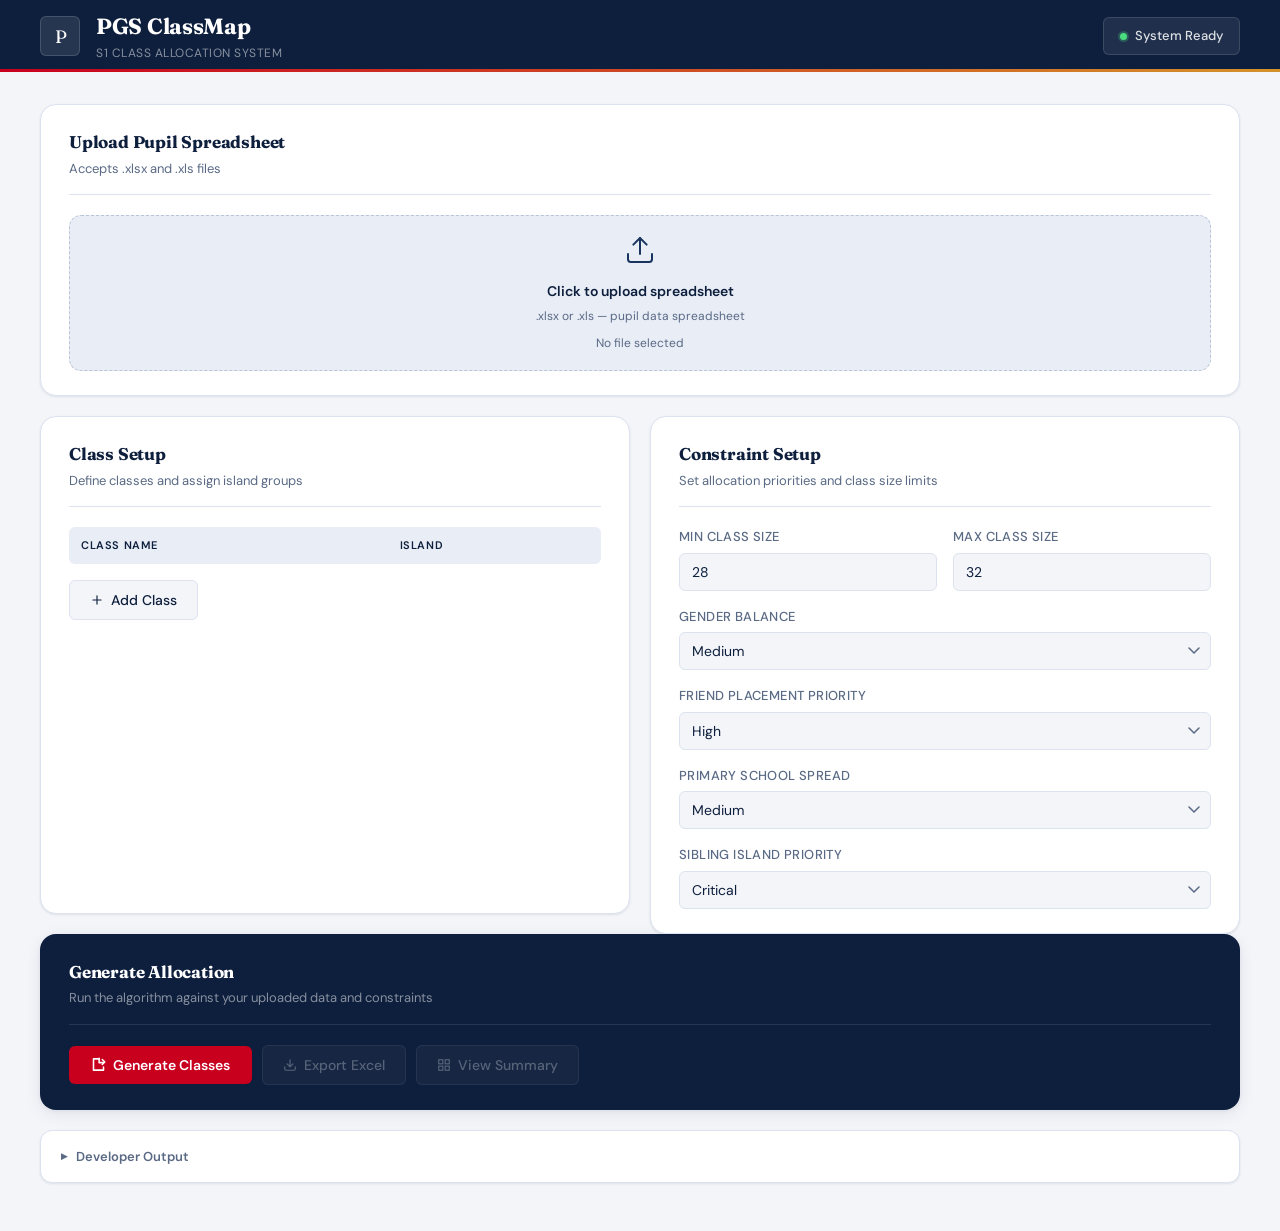
<file: frontend/index.html>
<!DOCTYPE html>
<html lang="en">
<head>
  <meta charset="UTF-8" />
  <meta name="viewport" content="width=device-width, initial-scale=1.0"/>
  <title>PGS ClassMap</title>
  <link rel="preconnect" href="https://fonts.googleapis.com">
  <link rel="preconnect" href="https://fonts.gstatic.com" crossorigin>
  <link href="https://fonts.googleapis.com/css2?family=DM+Sans:wght@300;400;500;600&family=Fraunces:opsz,wght@9..144,700&display=swap" rel="stylesheet">
  <link rel="stylesheet" href="styles.css">
</head>

<body>

  <header class="topbar">
    <div class="brand">
      <div class="brand-icon">P</div>
      <div>
        <h1>PGS ClassMap</h1>
        <div class="topbar-sub">S1 Class Allocation System</div>
      </div>
    </div>
    <div class="header-badge">System Ready</div>
  </header>

  <main class="container">

    <!-- Upload -->
    <section class="card">
      <div class="section-header">
        <h2>Upload Pupil Spreadsheet</h2>
        <p>Accepts .xlsx and .xls files</p>
      </div>
      <div class="upload-area">
        <input type="file" id="pupilFile" accept=".xlsx,.xls">
        <div class="upload-icon">
          <svg width="32" height="32" viewBox="0 0 24 24" fill="none" stroke="currentColor" stroke-width="1.5" stroke-linecap="round" stroke-linejoin="round">
            <path d="M21 15v4a2 2 0 0 1-2 2H5a2 2 0 0 1-2-2v-4"/>
            <polyline points="17 8 12 3 7 8"/>
            <line x1="12" y1="3" x2="12" y2="15"/>
          </svg>
        </div>
        <span class="upload-label">Click to upload spreadsheet</span>
        <span class="upload-hint">.xlsx or .xls — pupil data spreadsheet</span>
        <div id="selectedFileName" class="selected-file-name">No file selected</div>
      </div>
    </section>

    <!-- Class Setup + Constraints -->
    <section class="grid-2">

      <div class="card">
        <div class="section-header">
          <h2>Class Setup</h2>
          <p>Define classes and assign island groups</p>
        </div>
        <table id="classTable">
          <thead>
            <tr>
              <th>Class Name</th>
              <th>Island</th>
            </tr>
          </thead>
          <tbody></tbody>
        </table>
        <button class="secondary-btn" style="background:#f3f5f9;color:#0e1f3d;border-color:#dce3ef" onclick="addClassRow()">
          <svg width="14" height="14" viewBox="0 0 24 24" fill="none" stroke="currentColor" stroke-width="2" stroke-linecap="round"><line x1="12" y1="5" x2="12" y2="19"/><line x1="5" y1="12" x2="19" y2="12"/></svg>
          Add Class
        </button>
      </div>

      <div class="card">
        <div class="section-header">
          <h2>Constraint Setup</h2>
          <p>Set allocation priorities and class size limits</p>
        </div>

        <div class="constraint-grid">
          <div class="form-group">
            <label>Min Class Size</label>
            <input type="number" id="minClassSize" value="28">
          </div>
          <div class="form-group">
            <label>Max Class Size</label>
            <input type="number" id="maxClassSize" value="32">
          </div>
        </div>

        <div class="form-group">
          <label>Gender Balance</label>
          <select id="genderPriority">
            <option value="1">Very Low</option>
            <option value="2">Low</option>
            <option value="3" selected>Medium</option>
            <option value="4">High</option>
            <option value="5">Critical</option>
          </select>
        </div>

        <div class="form-group">
          <label>Friend Placement Priority</label>
          <select id="friendPriority">
            <option value="1">Very Low</option>
            <option value="2">Low</option>
            <option value="3">Medium</option>
            <option value="4" selected>High</option>
            <option value="5">Critical</option>
          </select>
        </div>

        <div class="form-group">
          <label>Primary School Spread</label>
          <select id="schoolPriority">
            <option value="1">Very Low</option>
            <option value="2">Low</option>
            <option value="3" selected>Medium</option>
            <option value="4">High</option>
            <option value="5">Critical</option>
          </select>
        </div>

        <div class="form-group">
          <label>Sibling Island Priority</label>
          <select id="siblingPriority">
            <option value="3">Medium</option>
            <option value="4">High</option>
            <option value="5" selected>Critical</option>
          </select>
        </div>
      </div>

    </section>

    <!-- Generate -->
    <section class="card action-card">
      <div class="section-header">
        <h2>Generate Allocation</h2>
        <p>Run the algorithm against your uploaded data and constraints</p>
      </div>
      <div class="button-row">
        <button class="primary-btn" onclick="generateClasses()">
          <svg width="15" height="15" viewBox="0 0 24 24" fill="none" stroke="currentColor" stroke-width="2.5" stroke-linecap="round" stroke-linejoin="round"><polyline points="13 2 13 9 20 9"/><path d="M20 16.24V21H4V3h9"/><polyline points="18 4 22 8 18 12"/></svg>
          Generate Classes
        </button>

        <button id="exportBtn" class="secondary-btn" disabled onclick="exportExcel()">
          <svg width="14" height="14" viewBox="0 0 24 24" fill="none" stroke="currentColor" stroke-width="2" stroke-linecap="round"><path d="M21 15v4a2 2 0 0 1-2 2H5a2 2 0 0 1-2-2v-4"/><polyline points="7 10 12 15 17 10"/><line x1="12" y1="15" x2="12" y2="3"/></svg>
          Export Excel
        </button>

        <button id="viewSummaryBtn" class="secondary-btn" disabled onclick="openSummary()">
          <svg width="14" height="14" viewBox="0 0 24 24" fill="none" stroke="currentColor" stroke-width="2" stroke-linecap="round"><rect x="3" y="3" width="7" height="7"/><rect x="14" y="3" width="7" height="7"/><rect x="14" y="14" width="7" height="7"/><rect x="3" y="14" width="7" height="7"/></svg>
          View Summary
        </button>
      </div>
    </section>

    <!-- Debug -->
    <details class="debug-panel">
      <summary>Developer Output</summary>
      <pre id="result">No output yet.</pre>
    </details>

  </main>

  <script src="app.js"></script>

</body>
</html>
</file>
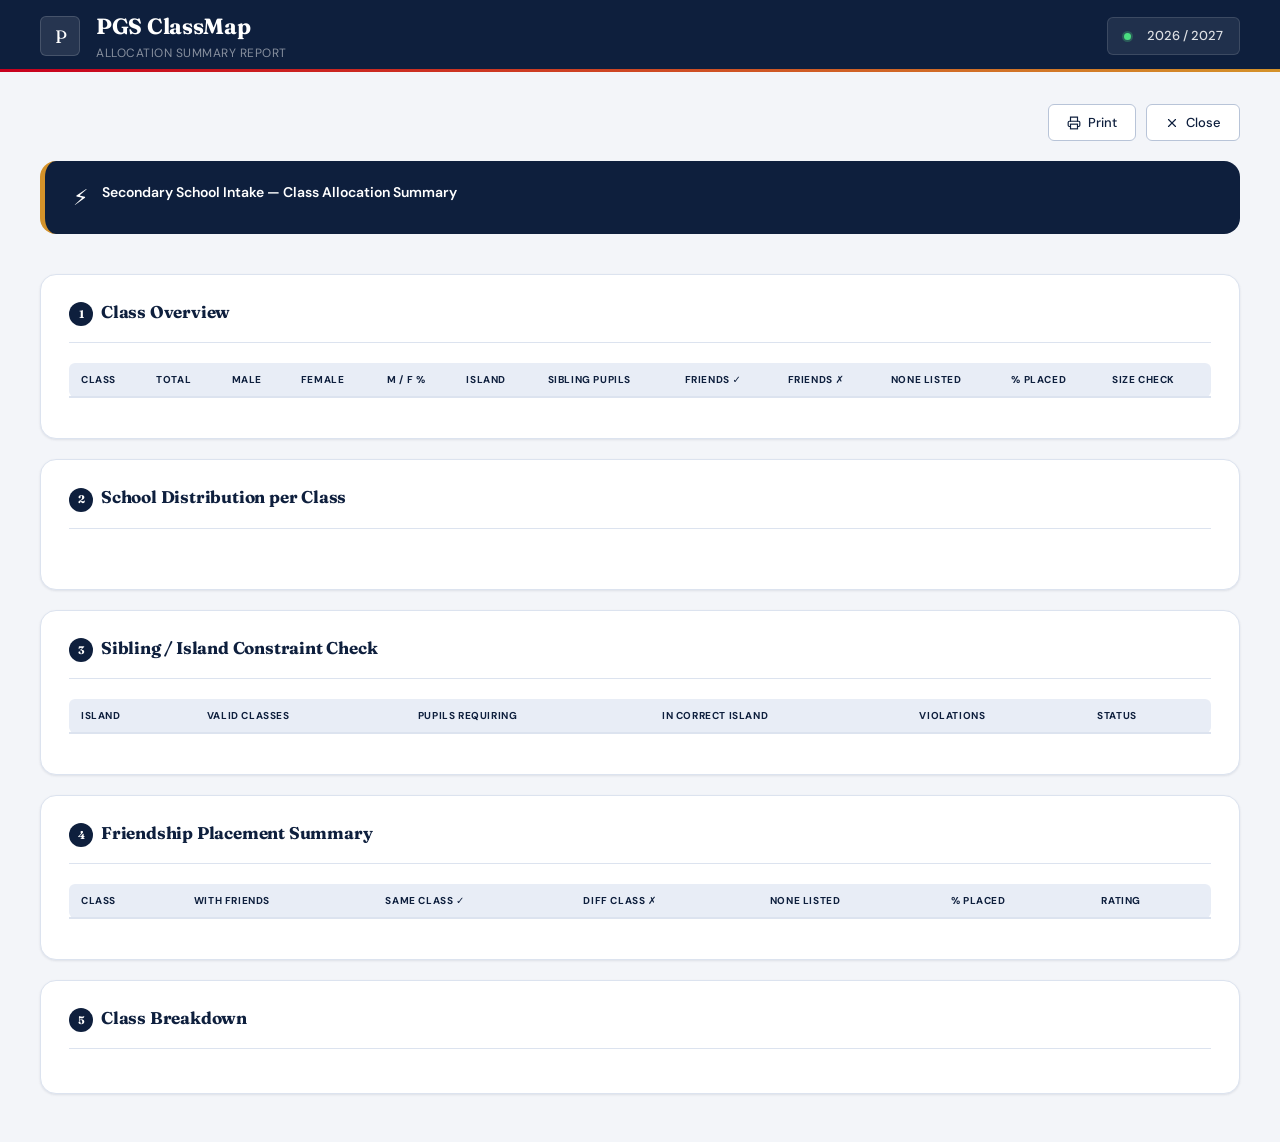
<file: frontend/summary.html>
<!DOCTYPE html>
<html lang="en">
<head>
  <meta charset="UTF-8" />
  <meta name="viewport" content="width=device-width, initial-scale=1.0"/>
  <title>Allocation Summary — PGS ClassMap</title>
  <link rel="preconnect" href="https://fonts.googleapis.com">
  <link rel="preconnect" href="https://fonts.gstatic.com" crossorigin>
  <link href="https://fonts.googleapis.com/css2?family=DM+Sans:wght@300;400;500;600&family=Fraunces:opsz,wght@9..144,700&display=swap" rel="stylesheet">
  <link rel="stylesheet" href="styles.css">
  <style>
    /* ── Summary-specific additions ── */
    .summary-banner {
      background: var(--navy);
      color: white;
      border-radius: var(--radius-lg);
      padding: 20px 28px;
      margin-bottom: 20px;
      border-left: 5px solid var(--gold);
      display: flex;
      align-items: flex-start;
      gap: 14px;
    }
    .summary-banner .flash { font-size: 22px; }
    .summary-banner p { margin: 0; font-size: 14px; line-height: 1.65; color: rgba(255,255,255,0.85); }
    .summary-banner strong { color: white; font-weight: 600; }

    .stat-pills {
      display: flex;
      flex-wrap: wrap;
      gap: 10px;
      margin-top: 10px;
    }
    .pill {
      background: rgba(255,255,255,0.1);
      border: 1px solid rgba(255,255,255,0.15);
      border-radius: 20px;
      padding: 5px 14px;
      font-size: 13px;
      color: rgba(255,255,255,0.9);
      font-weight: 500;
    }

    /* ── KPI strip ── */
    .kpi-strip {
      display: grid;
      grid-template-columns: repeat(auto-fit, minmax(150px, 1fr));
      gap: 14px;
      margin-bottom: 20px;
    }
    .kpi-tile {
      background: var(--surface);
      border: 1px solid var(--border);
      border-radius: var(--radius);
      padding: 16px 18px;
      border-top: 3px solid var(--navy);
    }
    .kpi-tile.accent-red { border-top-color: var(--accent); }
    .kpi-tile.accent-gold { border-top-color: var(--gold); }
    .kpi-tile.accent-green { border-top-color: #16a34a; }
    .kpi-tile label {
      display: block;
      font-size: 10px;
      font-weight: 600;
      letter-spacing: 0.6px;
      text-transform: uppercase;
      color: var(--text-muted);
      margin-bottom: 6px;
    }
    .kpi-tile strong {
      font-family: 'Fraunces', serif;
      font-size: 26px;
      color: var(--navy);
      display: block;
      line-height: 1;
    }
    .kpi-tile small {
      font-size: 11px;
      color: var(--text-faint);
      margin-top: 3px;
      display: block;
    }

    /* ── Section number badges ── */
    .section-num {
      display: inline-flex;
      align-items: center;
      justify-content: center;
      width: 24px;
      height: 24px;
      background: var(--navy);
      color: white;
      font-size: 11px;
      font-weight: 700;
      border-radius: 50%;
      margin-right: 8px;
      flex-shrink: 0;
    }

    /* ── Summary tables (shared) ── */
    .sum-table {
      width: 100%;
      border-collapse: collapse;
      font-size: 13px;
    }
    .sum-table thead th {
      background: var(--navy-light);
      color: var(--navy);
      font-size: 10px;
      font-weight: 700;
      letter-spacing: 0.6px;
      text-transform: uppercase;
      padding: 9px 12px;
      text-align: left;
      border-bottom: 2px solid var(--border);
    }
    .sum-table tbody td {
      padding: 9px 12px;
      border-bottom: 1px solid var(--border);
      vertical-align: middle;
    }
    .sum-table tbody tr:last-child td {
      border-bottom: none;
    }
    .sum-table tbody tr.total-row td {
      background: var(--navy-light);
      font-weight: 600;
      color: var(--navy);
      border-top: 2px solid var(--border-strong);
    }
    .sum-table tbody tr:hover:not(.total-row) td {
      background: #f8fafd;
    }

    /* ── Status badges ── */
    .badge {
      display: inline-block;
      padding: 3px 9px;
      border-radius: 20px;
      font-size: 11px;
      font-weight: 600;
    }
    .badge-green { background: #dcfce7; color: #166534; }
    .badge-amber { background: #fef3c7; color: #92400e; }
    .badge-red   { background: #fee2e2; color: #991b1b; }
    .badge-navy  { background: var(--navy-light); color: var(--navy); }

    /* ── Colour legend ── */
    .legend-grid {
      display: grid;
      grid-template-columns: 1fr 1fr;
      gap: 12px;
    }
    .legend-item {
      display: flex;
      align-items: flex-start;
      gap: 12px;
      padding: 12px 14px;
      border-radius: var(--radius-sm);
      border: 1px solid var(--border);
      background: var(--bg);
      font-size: 13px;
    }
    .legend-dot {
      width: 14px;
      height: 14px;
      border-radius: 50%;
      flex-shrink: 0;
      margin-top: 2px;
    }
    .legend-dot.green { background: #16a34a; }
    .legend-dot.red   { background: var(--accent); }
    .legend-dot.grey  { background: #94a3b8; }
    .legend-item p { margin: 0; color: var(--text-muted); line-height: 1.5; }
    .legend-item strong { display: block; color: var(--text); margin-bottom: 2px; }

    /* ── Note box ── */
    .note-box {
      background: #fffbeb;
      border: 1px solid #fde68a;
      border-left: 4px solid var(--gold);
      border-radius: var(--radius-sm);
      padding: 12px 16px;
      font-size: 13px;
      color: #78350f;
      margin-top: 12px;
      line-height: 1.6;
    }

    /* ── Print button ── */
    .page-actions {
      display: flex;
      justify-content: flex-end;
      gap: 10px;
      margin-bottom: 20px;
    }
    .outline-btn {
      background: white;
      color: var(--navy);
      border: 1px solid var(--border-strong);
      padding: 9px 18px;
      border-radius: var(--radius-sm);
      font-family: 'DM Sans', sans-serif;
      font-size: 13px;
      font-weight: 500;
      cursor: pointer;
      display: inline-flex;
      align-items: center;
      gap: 7px;
      transition: background 0.15s;
    }
    .outline-btn:hover { background: var(--navy-light); }


    /* ── Class breakdown ── */
    .class-breakdown {
      display: grid;
      gap: 18px;
    }
    .class-block {
      border: 1px solid var(--border);
      border-radius: var(--radius);
      overflow: hidden;
      background: var(--surface);
    }
    .class-block-header {
      background: var(--navy-light);
      border-bottom: 1px solid var(--border);
      padding: 12px 14px;
      display: flex;
      justify-content: space-between;
      align-items: center;
      gap: 12px;
    }
    .class-block-header h3 {
      margin: 0;
      font-size: 15px;
      color: var(--navy);
    }
    .class-block-header span {
      font-size: 12px;
      color: var(--text-muted);
      font-weight: 600;
    }
    .friend-list {
      color: var(--text-muted);
      font-size: 12px;
      line-height: 1.4;
    }
    .status-cell {
      white-space: nowrap;
    }

    @media print {
      .topbar, .page-actions { display: none; }
      .card { box-shadow: none; break-inside: avoid; }
    }
  </style>
</head>
<body>

  <header class="topbar">
    <div class="brand">
      <div class="brand-icon">P</div>
      <div>
        <h1>PGS ClassMap</h1>
        <div class="topbar-sub">Allocation Summary Report</div>
      </div>
    </div>
    <div class="header-badge">
      <div class="dot"></div>
      <span id="headerYear">2026 / 2027</span>
    </div>
  </header>

  <main class="container">

    <div class="page-actions">
      <button class="outline-btn" onclick="window.print()">
        <svg width="14" height="14" viewBox="0 0 24 24" fill="none" stroke="currentColor" stroke-width="2" stroke-linecap="round"><polyline points="6 9 6 2 18 2 18 9"/><path d="M6 18H4a2 2 0 0 1-2-2v-5a2 2 0 0 1 2-2h16a2 2 0 0 1 2 2v5a2 2 0 0 1-2 2h-2"/><rect x="6" y="14" width="12" height="8"/></svg>
        Print
      </button>
      <button class="outline-btn" onclick="window.close()">
        <svg width="14" height="14" viewBox="0 0 24 24" fill="none" stroke="currentColor" stroke-width="2" stroke-linecap="round"><line x1="18" y1="6" x2="6" y2="18"/><line x1="6" y1="6" x2="18" y2="18"/></svg>
        Close
      </button>
    </div>

    <!-- Live banner -->
    <div class="summary-banner">
      <div class="flash">⚡</div>
      <div>
        <p><strong>Secondary School Intake — Class Allocation Summary</strong></p>
        <div class="stat-pills" id="statPills">
          <!-- populated by JS -->
        </div>
      </div>
    </div>

    <!-- KPI strip -->
    <div class="kpi-strip" id="kpiStrip">
      <!-- populated by JS -->
    </div>

    <!-- 1. Class Overview -->
    <section class="card">
      <div class="section-header">
        <h2><span class="section-num">1</span>Class Overview</h2>
      </div>
      <div class="table-wrap">
        <table class="sum-table" id="classOverviewTable">
          <thead>
            <tr>
              <th>Class</th>
              <th>Total</th>
              <th>Male</th>
              <th>Female</th>
              <th>M / F %</th>
              <th>Island</th>
              <th>Sibling pupils</th>
              <th>Friends ✓</th>
              <th>Friends ✗</th>
              <th>None listed</th>
              <th>% Placed</th>
              <th>Size check</th>
            </tr>
          </thead>
          <tbody></tbody>
        </table>
      </div>
    </section>

    <!-- 2. School Distribution -->
    <section class="card">
      <div class="section-header">
        <h2><span class="section-num">2</span>School Distribution per Class</h2>
      </div>
      <div class="table-wrap">
        <table class="sum-table" id="schoolDistTable">
          <thead><tr id="schoolDistHead"></tr></thead>
          <tbody id="schoolDistBody"></tbody>
        </table>
      </div>
    </section>

    <!-- 3. Sibling / Island Check -->
    <section class="card">
      <div class="section-header">
        <h2><span class="section-num">3</span>Sibling / Island Constraint Check</h2>
      </div>
      <div class="table-wrap">
        <table class="sum-table" id="siblingTable">
          <thead>
            <tr>
              <th>Island</th>
              <th>Valid classes</th>
              <th>Pupils requiring</th>
              <th>In correct island</th>
              <th>Violations</th>
              <th>Status</th>
            </tr>
          </thead>
          <tbody></tbody>
        </table>
      </div>
    </section>

    <!-- 4. Friendship Placement -->
    <section class="card">
      <div class="section-header">
        <h2><span class="section-num">4</span>Friendship Placement Summary</h2>
      </div>
      <div class="table-wrap">
        <table class="sum-table" id="friendshipTable">
          <thead>
            <tr>
              <th>Class</th>
              <th>With friends</th>
              <th>Same class ✓</th>
              <th>Diff class ✗</th>
              <th>None listed</th>
              <th>% Placed</th>
              <th>Rating</th>
            </tr>
          </thead>
          <tbody></tbody>
        </table>
      </div>
    </section>

    <!-- 5. Class Breakdown -->
    <section class="card">
      <div class="section-header">
        <h2><span class="section-num">5</span>Class Breakdown</h2>
      </div>
      <div id="classBreakdownContainer" class="class-breakdown">
        <!-- populated by JS -->
      </div>
    </section>

  </main>

  <script>
    const raw = sessionStorage.getItem("lastAllocation");

    if (!raw) {
      alert("No allocation data found. Please generate classes first.");
    } else {
      const data = JSON.parse(raw);
      const summary = data.summary || {};
      const friendshipSummary = data.friendshipSummary || {};
      const allocations = data.allocations || [];
      const classNames = Object.keys(summary);

      /* ── Helpers ─────────────────────────────────────────── */
      function pct(n, d) {
        if (!d) return "—";
        return Math.round((n / d) * 100) + "%";
      }
      function sizeCheck(total, min, max) {
        min = min || 28; max = max || 32;
        const ok = total >= min && total <= max;
        return ok
          ? '<span class="badge badge-green">✓ OK</span>'
          : '<span class="badge badge-red">✗ Fail</span>';
      }
      function ratingBadge(pctStr) {
        const n = parseInt(pctStr);
        if (n >= 90) return '<span class="badge badge-green">✓ Excellent</span>';
        if (n >= 80) return '<span class="badge badge-green">✓ Strong</span>';
        if (n >= 65) return '<span class="badge badge-amber">~ Good</span>';
        return '<span class="badge badge-red">✗ Low</span>';
      }
      function friendBadge(status) {
        if (!status) return '<span class="badge badge-navy">—</span>';
        if (status.includes("Yes")) return '<span class="badge badge-green">✓ Yes</span>';
        if (status.includes("No"))  return '<span class="badge badge-red">✗ No</span>';
        return '<span class="badge badge-navy">—</span>';
      }
      function mfPct(male, female) {
        const t = (male || 0) + (female || 0);
        if (!t) return "—";
        return Math.round((male/t)*100) + "% / " + Math.round((female/t)*100) + "%";
      }
      function classIsland(className) {
        return String(className || "").replace(/[0-9]/g, "") || "—";
      }
      function hasSiblingIsland(row) {
        return row.siblingIsland && row.siblingIsland !== "—";
      }
      function cleanName(value) {
        return String(value || "")
          .replace(/\n/g, " ")
          .replace(/\t/g, " ")
          .trim()
          .split(/\s+/)
          .join(" ")
          .toLowerCase();
      }
      function getFriends(row) {
        return [row.friend1, row.friend2]
          .map(f => String(f || "").trim())
          .filter(f => f && f !== "—");
      }
      function friendStatusBadge(row, pupilClassMap) {
        const friends = getFriends(row);

        if (!friends.length) {
          return '<span class="badge badge-navy">—</span>';
        }

        const sameClassFriends = friends.filter(friend =>
          pupilClassMap[cleanName(friend)] === row.class
        );

        if (sameClassFriends.length) {
          return `<span class="badge badge-green">✓ ${sameClassFriends.join(", ")}</span>`;
        }

        return '<span class="badge badge-red">✗ No friends placed</span>';
      }
      function siblingStatusBadge(row) {
        if (!hasSiblingIsland(row)) {
          return '<span class="badge badge-navy">—</span>';
        }

        const ok = String(row.class || "")
          .toLowerCase()
          .startsWith(String(row.siblingIsland || "").toLowerCase());

        return ok
          ? '<span class="badge badge-green">✓ Correct island</span>'
          : '<span class="badge badge-red">✗ Wrong island</span>';
      }

      /* ── Totals ───────────────────────────────────────────── */
      let totPupils = 0, totMale = 0, totFemale = 0;
      let totSiblings = 0, totFriendOk = 0, totFriendNo = 0, totNone = 0;

      const siblingByClass = {};
      allocations.forEach(row => {
        if (hasSiblingIsland(row)) {
          totSiblings++;
          siblingByClass[row.class] = (siblingByClass[row.class] || 0) + 1;
        }
      });

      classNames.forEach(cn => {
        const d = summary[cn];
        const f = friendshipSummary[cn] || {};

        totPupils   += d.total  || 0;
        totMale     += d.male   || 0;
        totFemale   += d.female || 0;
        totFriendOk += f.friendsOk || 0;
        totFriendNo += f.friendsNo || 0;
        totNone     += f.noneListed || 0;
      });

      const totWithFriends = totFriendOk + totFriendNo;
      const overallPct = pct(totFriendOk, totWithFriends);
      const minExpectedSize = Math.floor(totPupils / Math.max(classNames.length, 1));
      const maxExpectedSize = Math.ceil(totPupils / Math.max(classNames.length, 1));

      /* ── Banner pills ─────────────────────────────────────── */
      const pillData = [
        `Friend placement: ${totFriendOk}/${totWithFriends} = ${overallPct}`,
        `${totPupils} pupils total`,
        `${classNames.length} class groups`,
        `${totSiblings} sibling constraints`
      ];
      document.getElementById("statPills").innerHTML =
        pillData.map(t => `<span class="pill">${t}</span>`).join("");

      /* ── KPI strip ────────────────────────────────────────── */
      const kpis = [
        { label: "Total pupils", value: totPupils, sub: "across all classes", cls: "" },
        { label: "Male / Female", value: `${totMale} / ${totFemale}`, sub: mfPct(totMale, totFemale), cls: "accent-navy" },
        { label: "Friends placed", value: overallPct, sub: `${totFriendOk} of ${totWithFriends} pupils`, cls: "accent-green" },
        { label: "Sibling pupils", value: totSiblings, sub: "island-constrained", cls: "accent-gold" },
        { label: "Class groups", value: classNames.length, sub: "defined", cls: "accent-red" },
      ];
      document.getElementById("kpiStrip").innerHTML = kpis.map(k => `
        <div class="kpi-tile ${k.cls}">
          <label>${k.label}</label>
          <strong>${k.value}</strong>
          <small>${k.sub}</small>
        </div>`).join("");

      /* ── 1. Class Overview ────────────────────────────────── */
      const ovBody = document.querySelector("#classOverviewTable tbody");
      classNames.forEach(cn => {
        const d = summary[cn];
        const f = friendshipSummary[cn] || {};
        const placed = (f.friendsOk || 0) + (f.friendsNo || 0);
        const tr = document.createElement("tr");
        tr.innerHTML = `
          <td><strong>${cn}</strong></td>
          <td>${d.total || 0}</td>
          <td>${d.male || 0}</td>
          <td>${d.female || 0}</td>
          <td>${mfPct(d.male, d.female)}</td>
          <td>${classIsland(cn)}</td>
          <td>${siblingByClass[cn] || 0}</td>
          <td>${f.friendsOk || 0}</td>
          <td>${f.friendsNo || 0}</td>
          <td>${f.noneListed || 0}</td>
          <td>${pct(f.friendsOk, placed)}</td>
          <td>${sizeCheck(d.total, minExpectedSize, maxExpectedSize)}</td>`;
        ovBody.appendChild(tr);
      });
      const totRow = document.createElement("tr");
      totRow.className = "total-row";
      totRow.innerHTML = `
        <td>TOTAL</td>
        <td>${totPupils}</td>
        <td>${totMale}</td>
        <td>${totFemale}</td>
        <td>${mfPct(totMale, totFemale)}</td>
        <td>—</td>
        <td>${totSiblings}</td>
        <td>${totFriendOk}</td>
        <td>${totFriendNo}</td>
        <td>${totNone}</td>
        <td>${overallPct}</td>
        <td><span class="badge badge-navy">${totPupils} pupils</span></td>`;
      ovBody.appendChild(totRow);

      /* ── 2. School Distribution ───────────────────────────── */
      const schoolMap = {};
      allocations.forEach(r => {
        const s = r.primarySchool || "Other";
        const c = r.class;
        if (!schoolMap[s]) schoolMap[s] = {};
        schoolMap[s][c] = (schoolMap[s][c] || 0) + 1;
      });
      const distHead = document.getElementById("schoolDistHead");
      distHead.innerHTML = `<th>School</th>` +
        classNames.map(c => `<th>${c}</th>`).join("") + `<th>Total</th>`;
      const distBody = document.getElementById("schoolDistBody");
      let schoolTotals = {};
      classNames.forEach(c => schoolTotals[c] = 0);
      Object.entries(schoolMap).sort((a,b) => {
        const ta = Object.values(a[1]).reduce((x,y)=>x+y,0);
        const tb = Object.values(b[1]).reduce((x,y)=>x+y,0);
        return tb - ta;
      }).forEach(([school, counts]) => {
        const rowTotal = classNames.reduce((s,c) => s + (counts[c]||0), 0);
        const tr = document.createElement("tr");
        tr.innerHTML = `<td>${school}</td>` +
          classNames.map(c => { schoolTotals[c]+=(counts[c]||0); return `<td>${counts[c]||0}</td>`; }).join("") +
          `<td><strong>${rowTotal}</strong></td>`;
        distBody.appendChild(tr);
      });
      const sTotRow = document.createElement("tr");
      sTotRow.className = "total-row";
      sTotRow.innerHTML = `<td>TOTAL</td>` +
        classNames.map(c => `<td>${schoolTotals[c]||0}</td>`).join("") +
        `<td><strong>${totPupils}</strong></td>`;
      distBody.appendChild(sTotRow);

      /* ── 3. Sibling / Island Check ────────────────────────── */
      const islandMap = {};
      allocations.forEach(r => {
        if (!hasSiblingIsland(r)) return;
        const island = r.siblingIsland;
        if (!islandMap[island]) islandMap[island] = { classes: new Set(), pupils: 0, correct: 0, violations: 0 };
        islandMap[island].pupils++;
        const validClasses = classNames.filter(c => c.toLowerCase().startsWith(island.toLowerCase()));
        validClasses.forEach(c => islandMap[island].classes.add(c));
        if (validClasses.includes(r.class)) {
          islandMap[island].correct++;
        } else {
          islandMap[island].violations++;
        }
      });
      const sibBody = document.querySelector("#siblingTable tbody");
      Object.entries(islandMap).forEach(([island, d]) => {
        const ok = d.violations === 0;
        const tr = document.createElement("tr");
        tr.innerHTML = `
          <td><strong>${island}</strong></td>
          <td>${[...d.classes].join(", ") || "—"}</td>
          <td>${d.pupils}</td>
          <td>${d.correct}</td>
          <td>${d.violations}</td>
          <td>${ok
            ? '<span class="badge badge-green">✓ All correct</span>'
            : `<span class="badge badge-red">✗ ${d.violations} violation${d.violations>1?"s":""}</span>`}</td>`;
        sibBody.appendChild(tr);
      });
      if (!Object.keys(islandMap).length) {
        const tr = document.createElement("tr");
        tr.innerHTML = `<td colspan="6" style="color:var(--text-muted);font-style:italic">No sibling island constraints in this allocation.</td>`;
        sibBody.appendChild(tr);
      }

      /* ── 4. Friendship Placement ──────────────────────────── */
      const friendBody = document.querySelector("#friendshipTable tbody");
      classNames.forEach(cn => {
        const f = friendshipSummary[cn] || {};
        const placed = (f.friendsOk || 0) + (f.friendsNo || 0);
        const p = pct(f.friendsOk, placed);
        const tr = document.createElement("tr");
        tr.innerHTML = `
          <td><strong>${cn}</strong></td>
          <td>${placed}</td>
          <td>${f.friendsOk || 0}</td>
          <td>${f.friendsNo || 0}</td>
          <td>${f.noneListed || 0}</td>
          <td>${p}</td>
          <td>${ratingBadge(p)}</td>`;
        friendBody.appendChild(tr);
      });
      const fTotRow = document.createElement("tr");
      fTotRow.className = "total-row";
      fTotRow.innerHTML = `
        <td>OVERALL</td>
        <td>${totWithFriends}</td>
        <td>${totFriendOk}</td>
        <td>${totFriendNo}</td>
        <td>${totNone}</td>
        <td>${overallPct}</td>
        <td>${ratingBadge(overallPct)}</td>`;
      friendBody.appendChild(fTotRow);

      /* ── 5. Class Breakdown ───────────────────────────────── */
      const classBreakdownContainer = document.getElementById("classBreakdownContainer");

      const pupilClassMap = {};
      allocations.forEach(row => {
        pupilClassMap[cleanName(row.pupil)] = row.class;
      });

      if (!allocations.length) {
        classBreakdownContainer.innerHTML =
          `<div style="color:var(--text-muted);font-style:italic">No allocations found.</div>`;
      } else {
        classNames.forEach(cn => {
          const classRows = allocations
            .filter(row => row.class === cn)
            .sort((a, b) => String(a.pupil || "").localeCompare(String(b.pupil || "")));

          const block = document.createElement("div");
          block.className = "class-block";

          block.innerHTML = `
            <div class="class-block-header">
              <h3>${cn}</h3>
              <span>${classRows.length} pupil${classRows.length === 1 ? "" : "s"}</span>
            </div>
            <div class="table-wrap">
              <table class="sum-table">
                <thead>
                  <tr>
                    <th>Pupil</th>
                    <th>Gender</th>
                    <th>Primary School</th>
                    <th>Sibling Island</th>
                    <th>Sibling Status</th>
                    <th>Friends Listed</th>
                    <th>Friend Status</th>
                  </tr>
                </thead>
                <tbody>
                  ${classRows.map(row => {
                    const friends = getFriends(row);
                    return `
                      <tr>
                        <td><strong>${row.pupil || "—"}</strong></td>
                        <td>${row.gender || "—"}</td>
                        <td>${row.primarySchool || "—"}</td>
                        <td>${hasSiblingIsland(row) ? row.siblingIsland : "—"}</td>
                        <td class="status-cell">${siblingStatusBadge(row)}</td>
                        <td><span class="friend-list">${friends.length ? friends.join("<br>") : "—"}</span></td>
                        <td class="status-cell">${friendStatusBadge(row, pupilClassMap)}</td>
                      </tr>`;
                  }).join("")}
                </tbody>
              </table>
            </div>`;

          classBreakdownContainer.appendChild(block);
        });
      }
    }
  </script>
</body>
</html>
</file>
<file: frontend/styles.css>
@import url('https://fonts.googleapis.com/css2?family=DM+Sans:wght@300;400;500;600&family=Fraunces:ital,wght@0,700;1,400&display=swap');

:root {
  --navy: #0e1f3d;
  --navy-mid: #1a3460;
  --navy-light: #e8edf6;
  --accent: #c8001e;
  --accent-soft: #fdf0f2;
  --gold: #d4922a;
  --gold-soft: #fdf6ec;
  --bg: #f3f5f9;
  --surface: #ffffff;
  --border: #dce3ef;
  --border-strong: #b8c4d8;
  --text: #0e1f3d;
  --text-muted: #5a6a85;
  --text-faint: #8e9eb5;
  --radius-sm: 6px;
  --radius: 12px;
  --radius-lg: 16px;
  --shadow-sm: 0 1px 3px rgba(14,31,61,0.06), 0 1px 2px rgba(14,31,61,0.04);
  --shadow: 0 4px 16px rgba(14,31,61,0.08), 0 1px 4px rgba(14,31,61,0.05);
  --shadow-lg: 0 8px 32px rgba(14,31,61,0.12), 0 2px 8px rgba(14,31,61,0.06);
}

*, *::before, *::after {
  box-sizing: border-box;
}

body {
  margin: 0;
  background: var(--bg);
  color: var(--text);
  font-family: 'DM Sans', system-ui, sans-serif;
  font-size: 14px;
  line-height: 1.5;
  -webkit-font-smoothing: antialiased;
}

/* ── Topbar ───────────────────────────────────────────────── */
.topbar {
  background: var(--navy);
  color: white;
  padding: 0 40px;
  display: flex;
  justify-content: space-between;
  align-items: center;
  height: 72px;
  position: relative;
}

.topbar::after {
  content: '';
  position: absolute;
  bottom: 0;
  left: 0;
  right: 0;
  height: 3px;
  background: linear-gradient(90deg, var(--accent) 0%, var(--gold) 100%);
}

.brand {
  display: flex;
  align-items: center;
  gap: 16px;
}

.brand-icon {
  width: 40px;
  height: 40px;
  background: rgba(255,255,255,0.1);
  border: 1px solid rgba(255,255,255,0.15);
  border-radius: var(--radius-sm);
  display: flex;
  align-items: center;
  justify-content: center;
  font-family: 'Fraunces', serif;
  font-size: 18px;
  color: white;
  letter-spacing: -1px;
}

.topbar h1 {
  margin: 0;
  font-family: 'Fraunces', serif;
  font-size: 22px;
  font-weight: 700;
  letter-spacing: -0.3px;
  color: white;
}

.topbar-sub {
  font-size: 12px;
  color: rgba(255,255,255,0.5);
  margin-top: 1px;
  letter-spacing: 0.5px;
  text-transform: uppercase;
}

.header-badge {
  background: rgba(255,255,255,0.08);
  padding: 8px 16px;
  border-radius: var(--radius-sm);
  border: 1px solid rgba(255,255,255,0.12);
  font-size: 13px;
  font-weight: 500;
  color: rgba(255,255,255,0.85);
  display: flex;
  align-items: center;
  gap: 8px;
}

.header-badge::before {
  content: '';
  width: 7px;
  height: 7px;
  background: #4ade80;
  border-radius: 50%;
  box-shadow: 0 0 0 2px rgba(74,222,128,0.25);
}

/* ── Layout ───────────────────────────────────────────────── */
.container {
  max-width: 1400px;
  margin: 0 auto;
  padding: 32px 40px 48px;
}

.grid-2 {
  display: grid;
  grid-template-columns: 1fr 1fr;
  gap: 20px;
}

/* ── Cards ────────────────────────────────────────────────── */
.card {
  background: var(--surface);
  border-radius: var(--radius-lg);
  border: 1px solid var(--border);
  box-shadow: var(--shadow-sm);
  padding: 24px 28px;
  margin-bottom: 20px;
}

.card:last-child {
  margin-bottom: 0;
}

/* ── Section headers ──────────────────────────────────────── */
.section-header {
  margin-bottom: 20px;
  padding-bottom: 16px;
  border-bottom: 1px solid var(--border);
}

.section-header h2 {
  margin: 0;
  font-family: 'Fraunces', serif;
  font-size: 17px;
  font-weight: 700;
  color: var(--navy);
  letter-spacing: -0.2px;
}

.section-header p {
  margin: 4px 0 0;
  color: var(--text-muted);
  font-size: 13px;
}

/* ── Upload area ──────────────────────────────────────────── */
.upload-area {
  border: 1.5px dashed var(--border-strong);
  border-radius: var(--radius);
  padding: 18px 22px;
  min-height: 96px;
  text-align: center;
  background: var(--navy-light);
  transition: border-color 0.2s, background 0.2s;
  cursor: pointer;
  position: relative;
}

.upload-area:hover {
  border-color: var(--navy-mid);
  background: #dfe6f2;
}

.upload-area.has-file {
  border-color: #166534;
  background: #ecfdf3;
}

.upload-icon {
  font-size: 22px;
  color: var(--navy-mid);
  margin-bottom: 6px;
}

.upload-label {
  font-weight: 600;
  color: var(--navy);
  font-size: 14px;
  display: block;
  margin-bottom: 3px;
}

.upload-hint {
  color: var(--text-muted);
  font-size: 12px;
}

.selected-file-name {
  margin-top: 8px;
  font-size: 12px;
  color: var(--text-muted);
}

.selected-file-name.has-file {
  color: #166534;
  font-weight: 700;
}

.upload-area input[type="file"] {
  position: absolute;
  inset: 0;
  opacity: 0;
  cursor: pointer;
  width: 100%;
  height: 100%;
}

/* ── Form elements ────────────────────────────────────────── */
.form-group {
  margin-bottom: 16px;
}

.form-group:last-child {
  margin-bottom: 0;
}

.form-group label {
  display: flex;
  align-items: center;
  gap: 6px;
  margin-bottom: 6px;
  font-weight: 500;
  font-size: 13px;
  color: var(--text-muted);
  text-transform: uppercase;
  letter-spacing: 0.4px;
}

input[type="number"],
input[type="text"],
select {
  width: 100%;
  padding: 9px 12px;
  border-radius: var(--radius-sm);
  border: 1px solid var(--border);
  background: var(--bg);
  font-family: 'DM Sans', sans-serif;
  font-size: 14px;
  color: var(--text);
  transition: border-color 0.15s, box-shadow 0.15s;
  appearance: none;
  -webkit-appearance: none;
}

input[type="number"]:focus,
input[type="text"]:focus,
select:focus {
  outline: none;
  border-color: var(--navy-mid);
  box-shadow: 0 0 0 3px rgba(26,52,96,0.1);
}

select {
  background-image: url("data:image/svg+xml,%3Csvg xmlns='http://www.w3.org/2000/svg' width='12' height='8' viewBox='0 0 12 8'%3E%3Cpath d='M1 1l5 5 5-5' stroke='%235a6a85' stroke-width='1.5' fill='none' stroke-linecap='round'/%3E%3C/svg%3E");
  background-repeat: no-repeat;
  background-position: right 10px center;
  padding-right: 32px;
}

/* ── Class setup table ────────────────────────────────────── */
table {
  width: 100%;
  border-collapse: collapse;
  margin-bottom: 16px;
}

table th {
  text-align: left;
  background: var(--navy-light);
  color: var(--navy);
  font-size: 11px;
  font-weight: 600;
  letter-spacing: 0.6px;
  text-transform: uppercase;
  padding: 10px 12px;
}

table th:first-child { border-radius: var(--radius-sm) 0 0 var(--radius-sm); }
table th:last-child  { border-radius: 0 var(--radius-sm) var(--radius-sm) 0; }

table td {
  padding: 9px 12px;
  border-bottom: 1px solid var(--border);
  font-size: 14px;
}

table tbody tr:last-child td {
  border-bottom: none;
}

table td input,
table td select {
  padding: 6px 10px;
  font-size: 13px;
  background: white;
}

/* ── Action card ──────────────────────────────────────────── */
.action-card {
  background: var(--navy);
  border-color: transparent;
  box-shadow: var(--shadow);
}

.action-card .section-header {
  border-bottom-color: rgba(255,255,255,0.1);
}

.action-card .section-header h2 {
  color: white;
}

.action-card .section-header p {
  color: rgba(255,255,255,0.5);
}

/* ── Buttons ──────────────────────────────────────────────── */
.button-row {
  display: flex;
  gap: 10px;
  flex-wrap: wrap;
  align-items: center;
}

.primary-btn {
  background: var(--accent);
  color: white;
  border: none;
  padding: 10px 22px;
  border-radius: var(--radius-sm);
  font-family: 'DM Sans', sans-serif;
  font-size: 14px;
  font-weight: 600;
  cursor: pointer;
  transition: background 0.15s, transform 0.1s;
  display: inline-flex;
  align-items: center;
  gap: 7px;
}

.primary-btn:hover {
  background: #a8001a;
  transform: translateY(-1px);
}

.primary-btn:active {
  transform: translateY(0);
}

.secondary-btn {
  background: rgba(255,255,255,0.1);
  color: rgba(255,255,255,0.85);
  border: 1px solid rgba(255,255,255,0.2);
  padding: 10px 20px;
  border-radius: var(--radius-sm);
  font-family: 'DM Sans', sans-serif;
  font-size: 14px;
  font-weight: 500;
  cursor: pointer;
  transition: background 0.15s, border-color 0.15s;
  display: inline-flex;
  align-items: center;
  gap: 7px;
}

.secondary-btn:hover:not(:disabled) {
  background: rgba(255,255,255,0.18);
  border-color: rgba(255,255,255,0.35);
}

.secondary-btn:disabled {
  opacity: 0.35;
  cursor: not-allowed;
}

button.is-working {
  background: #b45309;
  color: #ffffff;
}

button.is-complete {
  background: #166534;
  color: #ffffff;
}

button.is-error {
  background: #991b1b;
  color: #ffffff;
}

/* ── Debug panel ──────────────────────────────────────────── */
.debug-panel {
  background: var(--surface);
  border-radius: var(--radius);
  border: 1px solid var(--border);
  padding: 16px 20px;
  box-shadow: var(--shadow-sm);
}

.debug-panel summary {
  cursor: pointer;
  font-weight: 600;
  font-size: 13px;
  color: var(--text-muted);
  user-select: none;
  list-style: none;
  display: flex;
  align-items: center;
  gap: 8px;
}

.debug-panel summary::before {
  content: '▶';
  font-size: 9px;
  transition: transform 0.2s;
}

.debug-panel[open] summary::before {
  transform: rotate(90deg);
}

pre {
  background: var(--navy);
  color: #a8c4e8;
  padding: 18px;
  overflow: auto;
  border-radius: var(--radius-sm);
  margin-top: 14px;
  min-height: 140px;
  font-size: 12px;
  line-height: 1.7;
  font-family: 'JetBrains Mono', 'Fira Code', monospace;
}

/* ── Report page ──────────────────────────────────────────── */
.report-page .card {
  overflow: hidden;
}

.report-title h2 {
  margin: 0 0 8px 0;
  font-family: 'Fraunces', serif;
  color: var(--navy);
}

.kpi-grid {
  display: grid;
  grid-template-columns: repeat(auto-fit, minmax(190px, 1fr));
  gap: 16px;
  margin-bottom: 20px;
}

.kpi-card {
  background: var(--surface);
  border-radius: var(--radius);
  border: 1px solid var(--border);
  box-shadow: var(--shadow-sm);
  padding: 20px;
  border-top: 3px solid var(--navy);
  position: relative;
  overflow: hidden;
}

.kpi-card::after {
  content: '';
  position: absolute;
  bottom: 0; right: 0;
  width: 60px; height: 60px;
  background: var(--navy-light);
  border-radius: 50%;
  transform: translate(20px, 20px);
}

.kpi-card span {
  display: block;
  color: var(--text-muted);
  font-size: 11px;
  font-weight: 600;
  letter-spacing: 0.6px;
  text-transform: uppercase;
  margin-bottom: 8px;
}

.kpi-card strong {
  font-size: 28px;
  font-family: 'Fraunces', serif;
  color: var(--navy);
  font-weight: 700;
}

.report-section-title {
  background: var(--navy);
  color: white;
  padding: 11px 16px;
  margin: -24px -28px 20px -28px;
  font-size: 13px;
  font-weight: 600;
  letter-spacing: 0.3px;
}

.table-wrap {
  overflow-x: auto;
}

.report-table {
  width: 100%;
  border-collapse: collapse;
  font-size: 13px;
}

.report-table th {
  background: var(--navy-light);
  color: var(--navy);
  font-weight: 600;
  font-size: 11px;
  letter-spacing: 0.5px;
  text-transform: uppercase;
}

.report-table th,
.report-table td {
  border: 1px solid var(--border);
  padding: 9px 12px;
  text-align: left;
}

.report-table tbody tr:nth-child(even) {
  background: #f8fafd;
}

.report-table tbody tr:hover {
  background: var(--navy-light);
}

/* ── Constraint grid (2-col within card) ──────────────────── */
.constraint-grid {
  display: grid;
  grid-template-columns: 1fr 1fr;
  gap: 16px;
}

/* ── Priority badge inline ────────────────────────────────── */
.priority-label {
  display: inline-block;
  padding: 2px 7px;
  border-radius: 4px;
  font-size: 11px;
  font-weight: 600;
  letter-spacing: 0.3px;
}
</file>
